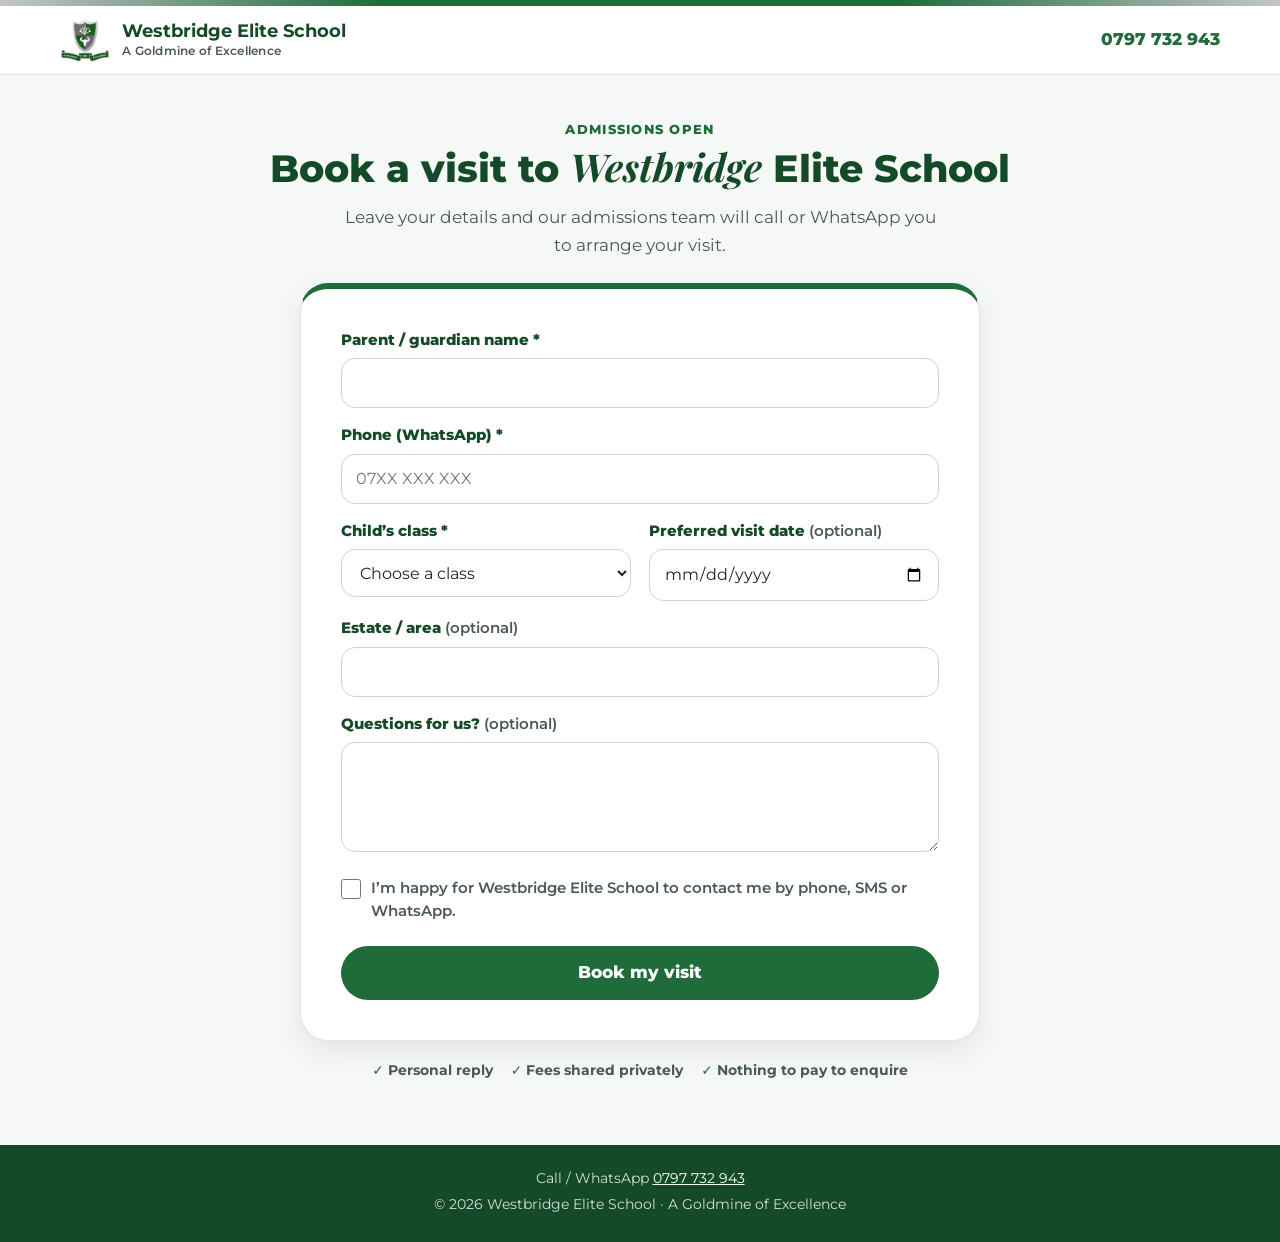
<file: index.html>
<!doctype html>
<html lang="en">
<head>
<meta charset="utf-8">
<meta name="viewport" content="width=device-width, initial-scale=1">
<title>Westbridge Elite School · Book a School Visit</title>
<meta name="description" content="Westbridge Elite School, A Goldmine of Excellence. Book a school visit and get the fees for your child’s class.">
<meta property="og:title" content="Westbridge Elite School · Book a School Visit">
<meta property="og:description" content="Westbridge Elite School, A Goldmine of Excellence. Book a school visit and get the fees for your child’s class.">
<meta property="og:image" content="images/logo.png">
<meta name="theme-color" content="#1F6B3A">
<link rel="icon" href="images/logo.png">
<link rel="preconnect" href="https://fonts.googleapis.com">
<link rel="preconnect" href="https://fonts.gstatic.com" crossorigin>
<link href="https://fonts.googleapis.com/css2?family=Montserrat:wght@400;500;600;700;800&family=Playfair+Display:ital,wght@1,700&display=swap" rel="stylesheet">
<link rel="stylesheet" href="assets/landing.css">
<style>
  :root {
    --brand: #1F6B3A; --brand-ink: #154A28; --on-brand: #fff;
    --accent: #8FD19E; --accent-ink: #1F6B3A; --on-accent: #154A28;
    --soft: #F2F6F3; --hero-bg: #F5F8F6;
    --text: #1c2620; --muted: #4b5a50; --foot-bg: #154A28;
    --brandbar: linear-gradient(90deg, #C4C6C9, #1F6B3A 30% 70%, #C4C6C9);
    --font-head: "Montserrat", system-ui, sans-serif; --font-body: "Montserrat", system-ui, sans-serif;
  }
  .lp-hero h1 { font-weight: 800; }
  .lp-hero h1 em { font-family: "Playfair Display", Georgia, serif; font-weight: 700; }
</style>
<script>
  window.LANDING = {
    school: "Westbridge Elite School",
    phone: "0797 732 943",
    whatsapp: "254797732943",
    waIntro: "Hello Westbridge Elite School, I have just registered my interest on your website and would like to book a school visit.",
    formEndpoint: "",          // optional: also copy each enquiry to a Google Sheet / Privyr webhook (Netlify Forms already stores them)
    metaPixelId: "",           // paste the school's Meta Pixel ID here (same ID on index.html and thank-you.html)
    thankYouUrl: "thank-you.html",
    campaign: "WBE_LEAD_LP_Admissions_PROS_OCT26"
  };
</script>
</head>
<body class="lp">
<div class="brandbar" aria-hidden="true"></div>
<header class="topbar">
  <div class="wrap">
    <a class="brandmark" href="#top" aria-label="Westbridge Elite School home">
      <img src="images/logo.png" alt="Westbridge Elite School, A Goldmine of Excellence" width="59" height="52">
      <span class="name">Westbridge Elite School<small>A Goldmine of Excellence</small></span>
    </a>
    <div class="top-actions"><a class="top-phone" data-contact="tel"></a></div>
  </div>
</header>

<main id="top">
  <section class="lp-hero">
    <div class="wrap">
      <span class="eyebrow">Admissions open</span>
      <h1>Book a visit to <em>Westbridge</em> Elite School</h1>
      <p>Leave your details and our admissions team will call or WhatsApp you to arrange your visit.</p>
    </div>
  </section>

  <section class="lp-form" id="register">
    <div class="wrap">
      <div class="form-card">
        <form name="westbridge-admissions" method="POST" action="/thank-you.html" data-netlify="true" netlify-honeypot="website" data-register novalidate>
          <input type="hidden" name="form-name" value="westbridge-admissions">
          <input type="hidden" name="campaign">
          <input type="hidden" name="page_url">
          <input type="hidden" name="utm_source">
          <input type="hidden" name="utm_medium">
          <input type="hidden" name="utm_campaign">
          <input type="hidden" name="utm_content">
          <input type="hidden" name="utm_term">
          <input type="hidden" name="fbclid">
          <div class="fgrid">
            <div class="field full">
              <label for="parent_name">Parent / guardian name *</label>
              <input id="parent_name" name="parent_name" type="text" autocomplete="name" required data-summary="Parent">
              <div class="err">Please tell us your name.</div>
            </div>
            <div class="field full">
              <label for="phone">Phone (WhatsApp) *</label>
              <input id="phone" name="phone" type="tel" inputmode="tel" autocomplete="tel" placeholder="07XX XXX XXX" required data-summary="Phone">
              <div class="err">Please enter a valid phone number.</div>
            </div>
            <div class="field">
              <label for="grade">Child’s class *</label>
              <select id="grade" name="grade" required data-summary="Class"><option value="">Choose a class</option><optgroup label="Early Years"><option>Playgroup</option><option>PP1</option><option>PP2</option></optgroup><optgroup label="Primary"><option>Grade 1</option><option>Grade 2</option><option>Grade 3</option><option>Grade 4</option><option>Grade 5</option><option>Grade 6</option></optgroup><optgroup label="Junior School"><option>Grade 7</option><option>Grade 8</option><option>Grade 9</option></optgroup><option>Not sure yet, please advise</option></select>
              <div class="err">Please choose a class.</div>
            </div>
            <div class="field">
              <label for="visit_date">Preferred visit date <span class="opt">(optional)</span></label>
              <input id="visit_date" name="visit_date" type="date" data-summary="Visit date">
            </div>

            <div class="field full">
              <label for="area">Estate / area <span class="opt">(optional)</span></label>
              <input id="area" name="area" type="text" data-summary="Area">
            </div>
            <div class="field full">
              <label for="notes">Questions for us? <span class="opt">(optional)</span></label>
              <textarea id="notes" name="notes" rows="2"></textarea>
            </div>
            <div class="hp" aria-hidden="true"><label>Leave empty<input type="text" name="website" tabindex="-1" autocomplete="off"></label></div>
            <div class="field full">
              <label class="consent"><input type="checkbox" name="consent" value="yes" required> <span>I’m happy for Westbridge Elite School to contact me by phone, SMS or WhatsApp.</span></label>
              <div class="err">Please tick this so we can get back to you.</div>
            </div>
            <div class="full">
              <button class="btn btn-primary" type="submit">Book my visit</button>
            </div>
          </div>
        </form>
      </div>
      <ul class="lp-trust"><li>Personal reply</li><li>Fees shared privately</li><li>Nothing to pay to enquire</li></ul>
    </div>
  </section>
</main>

<footer class="foot-mini">
  <p>Call / WhatsApp <a data-contact="tel"></a></p>
  <p>© <span data-year></span> Westbridge Elite School &middot; A Goldmine of Excellence</p>
</footer>

<script src="assets/landing.js"></script>
</body>
</html>
</file>
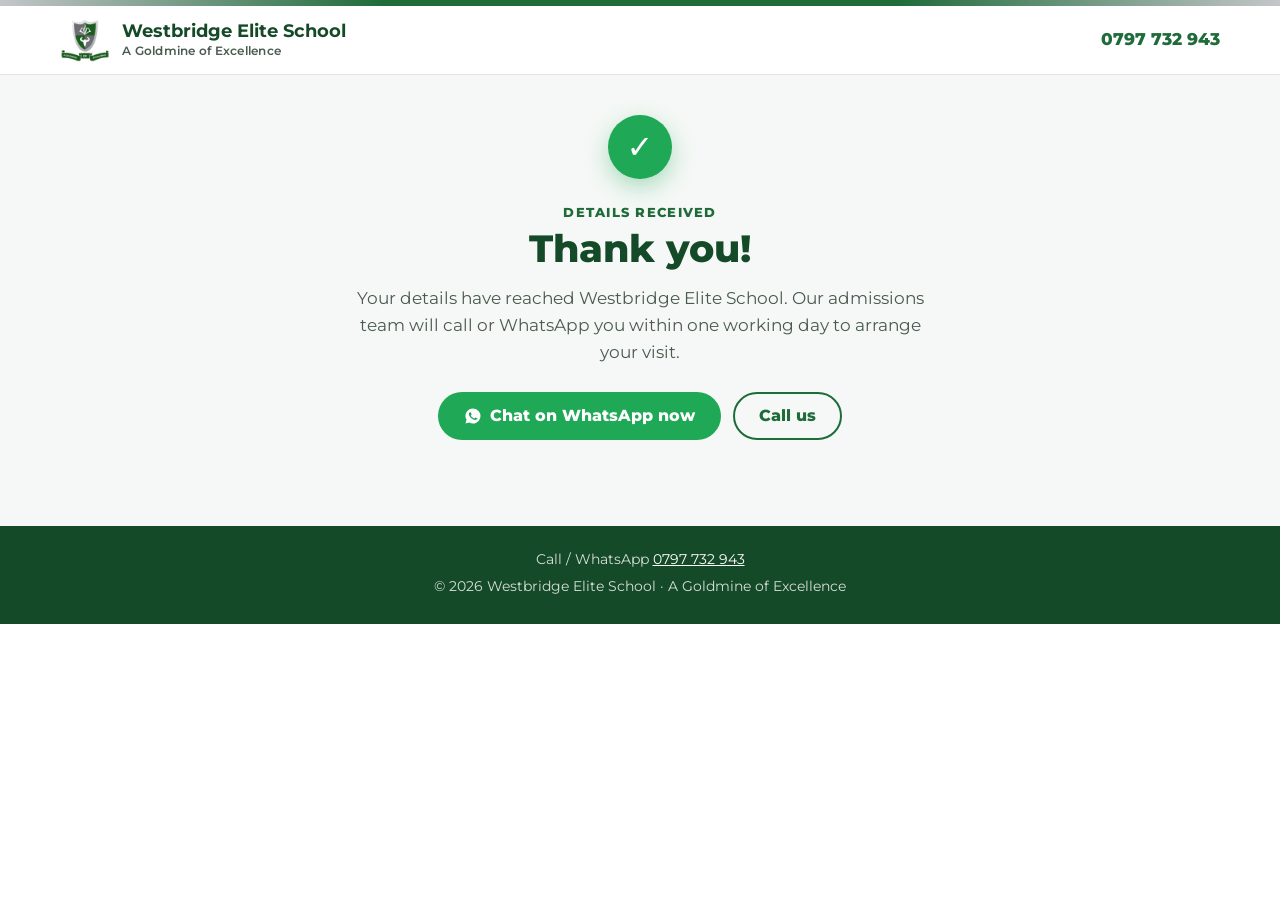
<file: thank-you.html>
<!doctype html>
<html lang="en">
<head>
<meta charset="utf-8">
<meta name="viewport" content="width=device-width, initial-scale=1">
<title>Thank You · Westbridge Elite School</title>
<meta name="robots" content="noindex">
<meta name="theme-color" content="#1F6B3A">
<link rel="icon" href="images/logo.png">
<link rel="preconnect" href="https://fonts.googleapis.com">
<link rel="preconnect" href="https://fonts.gstatic.com" crossorigin>
<link href="https://fonts.googleapis.com/css2?family=Montserrat:wght@400;500;600;700;800&family=Playfair+Display:ital,wght@1,700&display=swap" rel="stylesheet">
<link rel="stylesheet" href="assets/landing.css">
<style>
  :root {
    --brand: #1F6B3A; --brand-ink: #154A28; --on-brand: #fff;
    --accent: #8FD19E; --accent-ink: #1F6B3A; --on-accent: #154A28;
    --soft: #F2F6F3; --hero-bg: #F5F8F6;
    --text: #1c2620; --muted: #4b5a50; --foot-bg: #154A28;
    --brandbar: linear-gradient(90deg, #C4C6C9, #1F6B3A 30% 70%, #C4C6C9);
    --font-head: "Montserrat", system-ui, sans-serif; --font-body: "Montserrat", system-ui, sans-serif;
  }
  .lp-hero h1 { font-weight: 800; }
  .lp-hero h1 em { font-family: "Playfair Display", Georgia, serif; font-weight: 700; }
</style>
<script>
  window.LANDING = {
    school: "Westbridge Elite School",
    phone: "0797 732 943",
    whatsapp: "254797732943",
    waIntro: "Hello Westbridge Elite School, I have just registered my interest on your website and would like to book a school visit.",
    formEndpoint: "",          // optional: also copy each enquiry to a Google Sheet / Privyr webhook (Netlify Forms already stores them)
    metaPixelId: "",           // paste the school's Meta Pixel ID here (same ID on index.html and thank-you.html)
    thankYouUrl: "thank-you.html",
    campaign: "WBE_LEAD_LP_Admissions_PROS_OCT26"
  };
</script>
</head>
<body class="lp" data-page="thanks">
<div class="brandbar" aria-hidden="true"></div>
<header class="topbar">
  <div class="wrap">
    <a class="brandmark" href="index.html" aria-label="Westbridge Elite School home">
      <img src="images/logo.png" alt="Westbridge Elite School, A Goldmine of Excellence" width="59" height="52">
      <span class="name">Westbridge Elite School<small>A Goldmine of Excellence</small></span>
    </a>
    <div class="top-actions"><a class="top-phone" data-contact="tel"></a></div>
  </div>
</header>

<main>
  <section class="lp-hero thanks-hero" style="padding-bottom:clamp(40px,6vw,64px)">
    <div class="wrap">
      <div class="tick-badge" aria-hidden="true" style="margin-inline:auto">✓</div>
      <span class="eyebrow">Details received</span>
      <h1>Thank you<span data-thanks-name></span>!</h1>
      <p>Your details have reached Westbridge Elite School. Our admissions team will call or WhatsApp you within one working day to arrange your visit.</p>
      <div class="hero-ctas" style="justify-content:center">
        <a class="btn btn-wa" data-wa-continue href="#" target="_blank" rel="noopener">Chat on WhatsApp now</a>
        <a class="btn btn-ghost" data-contact="tel">Call us</a>
      </div>
    </div>
  </section>
</main>

<footer class="foot-mini">
  <p>Call / WhatsApp <a data-contact="tel"></a></p>
  <p>© <span data-year></span> Westbridge Elite School &middot; A Goldmine of Excellence</p>
</footer>

<script src="assets/landing.js"></script>
</body>
</html>
</file>
<file: assets/landing.css>
/* =========================================================
   SCHOOL ADMISSIONS LANDING — SHARED STYLES
   Each page sets its own palette tokens in a <style> block;
   the values below are only fallbacks.
   ========================================================= */
:root {
  --brand: #1f4e79; --brand-ink: #12304b; --on-brand: #fff;
  --accent: #f2b33d; --accent-ink: #8a5a00; --on-accent: #12304b;
  --soft: #f1f5f9; --hero-bg: var(--soft);
  --text: #1f2933; --muted: #52606d; --foot-bg: #12304b;
  --wa: #1fa855; --wa-ink: #fff;
  --line: #e6e1ec; --danger: #c0392b;
  --radius: 22px; --shadow: 0 10px 30px rgba(20, 10, 40, .08);
  --font-head: Georgia, serif; --font-body: system-ui, sans-serif;
}

*, *::before, *::after { box-sizing: border-box; }
html { scroll-behavior: smooth; -webkit-text-size-adjust: 100%; }
body {
  margin: 0; background: #fff; color: var(--text);
  font: 400 1.0625rem/1.6 var(--font-body);
}
img { max-width: 100%; display: block; }
a { color: var(--brand); }
h1, h2, h3 { font-family: var(--font-head); color: var(--brand-ink); line-height: 1.15; margin: 0 0 .5em; }
h1 { font-size: clamp(2rem, 5vw, 3.2rem); }
h2 { font-size: clamp(1.6rem, 3.6vw, 2.35rem); }
h3 { font-size: 1.2rem; }
p { margin: 0 0 1em; }
[hidden] { display: none !important; }
:focus-visible { outline: 3px solid var(--accent); outline-offset: 2px; }

.wrap { width: min(1160px, 100% - 32px); margin-inline: auto; }
section { padding: clamp(56px, 8vw, 96px) 0; }
.center { text-align: center; }
.center .lead { margin-inline: auto; }
.eyebrow {
  display: inline-block; margin-bottom: .8rem;
  font: 800 .8rem/1.2 var(--font-body); letter-spacing: .1em; text-transform: uppercase;
  color: var(--accent-ink);
}
.lead { font-size: 1.15rem; color: var(--muted); max-width: 62ch; }
.small { font-size: .88rem; }

/* ---------- Buttons ---------- */
.btn {
  display: inline-flex; align-items: center; justify-content: center; gap: .5em;
  min-height: 48px; padding: .75em 1.5em; border: 2px solid transparent; border-radius: 999px;
  font: 800 1rem/1.2 var(--font-body); text-decoration: none; cursor: pointer;
  transition: transform .15s ease, box-shadow .15s ease, background-color .15s ease;
}
.btn:hover { transform: translateY(-1px); box-shadow: 0 6px 18px rgba(0,0,0,.12); }
.btn:disabled { opacity: .65; cursor: progress; transform: none; box-shadow: none; }
.btn-primary { background: var(--brand); color: var(--on-brand); }
.btn-primary:hover { background: var(--brand-ink); }
.btn-accent { background: var(--accent); color: var(--on-accent); }
.btn-ghost { background: transparent; color: var(--brand); border-color: currentColor; }
.btn-wa { background: var(--wa); color: var(--wa-ink); }
.btn-wa::before {
  content: ""; width: 1.15em; height: 1.15em; flex: none;
  background: currentColor;
  -webkit-mask: url("data:image/svg+xml,%3Csvg xmlns='http://www.w3.org/2000/svg' viewBox='0 0 24 24'%3E%3Cpath d='M12 2a10 10 0 0 0-8.6 15.1L2 22l5-1.3A10 10 0 1 0 12 2zm5.3 14.1c-.2.6-1.3 1.2-1.8 1.2-.5.1-1 .1-3.3-.8-2.8-1.1-4.5-3.9-4.7-4.1-.1-.2-1.1-1.5-1.1-2.8s.7-2 1-2.3c.2-.3.5-.3.7-.3h.5c.2 0 .4 0 .6.5l.9 2.1c.1.2.1.4 0 .5l-.4.6-.4.4c-.1.1-.3.3-.1.6.2.3.8 1.3 1.7 2.1 1.2 1 2.1 1.4 2.4 1.5.3.1.5.1.6-.1l.9-1c.2-.3.4-.2.6-.1l2 1c.3.1.5.2.5.3.1.2.1.7-.1 1.3z'/%3E%3C/svg%3E") center / contain no-repeat;
          mask: url("data:image/svg+xml,%3Csvg xmlns='http://www.w3.org/2000/svg' viewBox='0 0 24 24'%3E%3Cpath d='M12 2a10 10 0 0 0-8.6 15.1L2 22l5-1.3A10 10 0 1 0 12 2zm5.3 14.1c-.2.6-1.3 1.2-1.8 1.2-.5.1-1 .1-3.3-.8-2.8-1.1-4.5-3.9-4.7-4.1-.1-.2-1.1-1.5-1.1-2.8s.7-2 1-2.3c.2-.3.5-.3.7-.3h.5c.2 0 .4 0 .6.5l.9 2.1c.1.2.1.4 0 .5l-.4.6-.4.4c-.1.1-.3.3-.1.6.2.3.8 1.3 1.7 2.1 1.2 1 2.1 1.4 2.4 1.5.3.1.5.1.6-.1l.9-1c.2-.3.4-.2.6-.1l2 1c.3.1.5.2.5.3.1.2.1.7-.1 1.3z'/%3E%3C/svg%3E") center / contain no-repeat;
}
.btn-small { min-height: 40px; padding: .5em 1.1em; font-size: .92rem; }

/* ---------- Top bar ---------- */
.topbar {
  position: sticky; top: 0; z-index: 50;
  background: rgba(255,255,255,.94); backdrop-filter: saturate(1.4) blur(8px);
  border-bottom: 1px solid var(--line);
}
.topbar .wrap { display: flex; align-items: center; justify-content: space-between; gap: 16px; min-height: 68px; }
.brandmark { display: flex; align-items: center; gap: 12px; text-decoration: none; color: var(--brand-ink); }
.brandmark img { height: 44px; width: auto; }
.brandmark .name { font: 700 1.15rem/1.1 var(--font-head); }
.brandmark .name small { display: block; margin-top: 3px; font: 600 .78rem/1.2 var(--font-body); color: var(--muted); letter-spacing: .02em; }
.top-actions { display: flex; align-items: center; gap: 16px; }
.top-phone { font-weight: 800; text-decoration: none; white-space: nowrap; }

/* ---------- Hero ---------- */
.hero { background: var(--hero-bg); padding-top: clamp(40px, 6vw, 80px); }
.hero-grid { display: grid; grid-template-columns: 1.1fr .9fr; gap: clamp(28px, 5vw, 64px); align-items: center; }
.hero-ctas { display: flex; flex-wrap: wrap; gap: 12px; margin: 1.6rem 0 1.4rem; }
.chips { list-style: none; padding: 0; margin: 0; display: flex; flex-wrap: wrap; gap: 8px; }
.chips li {
  background: #fff; border: 1px solid var(--line); border-radius: 999px;
  padding: .35em .95em; font-weight: 700; font-size: .9rem; color: var(--brand-ink);
}
.hero-media { position: relative; }
.hero-media .slot { aspect-ratio: 4 / 5; border-radius: 32px; box-shadow: var(--shadow); }
.hero-badge {
  position: absolute; left: -18px; bottom: 24px; max-width: 270px;
  background: #fff; border-radius: 18px; padding: 14px 18px; box-shadow: var(--shadow);
  font-size: .9rem; color: var(--muted); border-left: 5px solid var(--accent);
}
.hero-badge strong { display: block; color: var(--brand-ink); font-family: var(--font-head); font-size: 1.05rem; margin-bottom: 2px; }

/* ---------- Photo slots ---------- */
.slot {
  position: relative; margin: 0; overflow: hidden; border-radius: var(--radius);
  aspect-ratio: 4 / 3; background:
    repeating-linear-gradient(135deg, transparent 0 14px, rgba(255,255,255,.35) 14px 28px),
    var(--soft);
  border: 1px dashed color-mix(in srgb, var(--brand) 30%, transparent);
}
.slot::before {
  content: attr(data-label); position: absolute; inset: 0; display: grid; place-items: center;
  padding: 16px; text-align: center; font-size: .85rem; font-weight: 700; color: var(--brand);
  opacity: .75;
}
.slot img { position: absolute; inset: 0; width: 100%; height: 100%; object-fit: cover; }
.slot.has-img { border: 0; background: var(--soft); }
.slot.has-img::before { content: none; }
.slot-wide { aspect-ratio: 16 / 9; margin-top: 1.6rem; }

/* ---------- Register ---------- */
.register { background: #fff; }
.register-grid { display: grid; grid-template-columns: .9fr 1.1fr; gap: clamp(28px, 5vw, 64px); align-items: start; }
.assure { list-style: none; padding: 0; margin: 1.4rem 0 0; display: grid; gap: 14px; }
.assure li { display: flex; gap: 14px; align-items: flex-start; color: var(--muted); }
.assure .ic {
  flex: none; width: 44px; height: 44px; display: grid; place-items: center;
  background: var(--soft); border-radius: 14px; font-size: 1.25rem;
}
.assure b { display: block; color: var(--brand-ink); }

.form-card {
  background: #fff; border: 1.5px solid var(--line); border-radius: 28px;
  padding: clamp(22px, 4vw, 40px); box-shadow: var(--shadow);
  border-top: 6px solid var(--brand);
}
.form-card h3 { font-size: 1.5rem; margin-bottom: .25em; }
.form-card .sub { color: var(--muted); font-size: .95rem; margin-bottom: 1.4rem; }
.fgrid { display: grid; grid-template-columns: 1fr 1fr; gap: 16px 18px; }
.fgrid .full { grid-column: 1 / -1; }
.field { margin: 0; padding: 0; border: 0; min-width: 0; }
.field label, .field legend { display: block; font-weight: 800; font-size: .92rem; color: var(--brand-ink); margin-bottom: 6px; padding: 0; }
.opt { font-weight: 600; color: var(--muted); }
.field input:not([type=radio]):not([type=checkbox]), .field select, .field textarea {
  width: 100%; min-height: 48px; padding: .7em .9em;
  font: inherit; font-size: 1rem; color: var(--text);
  background: #fff; border: 1.5px solid #d6cfe0; border-radius: 14px;
  transition: border-color .15s ease, box-shadow .15s ease;
}
.field textarea { min-height: 110px; resize: vertical; }
.field input:focus, .field select:focus, .field textarea:focus {
  outline: none; border-color: var(--brand);
  box-shadow: 0 0 0 4px color-mix(in srgb, var(--brand) 18%, transparent);
}
.err { display: none; margin-top: 6px; color: var(--danger); font-size: .85rem; font-weight: 700; }
.field.invalid .err { display: block; }
.field.invalid input:not([type=radio]):not([type=checkbox]), .field.invalid select { border-color: var(--danger); }
.choice-row { display: grid; grid-template-columns: repeat(3, 1fr); gap: 10px; }
.choice { position: relative; margin: 0 !important; cursor: pointer; }
.choice input { position: absolute; opacity: 0; inset: 0; cursor: pointer; }
.choice span {
  display: block; height: 100%; padding: 12px 14px; border: 1.5px solid #d6cfe0; border-radius: 14px;
  font-weight: 800; color: var(--brand-ink); transition: border-color .15s, background-color .15s;
}
.choice small { display: block; font-weight: 600; font-size: .8rem; color: var(--muted); }
.choice input:checked + span { border-color: var(--brand); background: var(--soft); box-shadow: inset 0 0 0 1px var(--brand); }
.choice input:focus-visible + span { outline: 3px solid var(--accent); outline-offset: 2px; }
.field.invalid .choice span { border-color: var(--danger); }
.consent { display: flex !important; gap: 10px; align-items: flex-start; font-weight: 600 !important; color: var(--muted) !important; cursor: pointer; }
.consent input { width: 20px; height: 20px; margin: 2px 0 0; flex: none; accent-color: var(--brand); }
.hp { position: absolute !important; left: -10000px; width: 1px; height: 1px; overflow: hidden; }
.form-card button[type=submit] { width: 100%; min-height: 54px; font-size: 1.08rem; }
.form-note { margin: .8rem 0 0; text-align: center; font-size: .88rem; color: var(--muted); }
.form-error {
  margin: 0 0 1rem; padding: 12px 14px; border-radius: 12px;
  background: #fdecea; color: #8e2a1f; font-weight: 700; font-size: .92rem;
}
.thanks { display: none; text-align: center; padding: 12px 0; }
.form-card.sent form { display: none; }
.form-card.sent .thanks { display: block; }
.thanks .big { font-size: 3rem; line-height: 1; margin-bottom: .6rem; }
.thanks p { color: var(--muted); }

/* ---------- Worries ---------- */
.hear { background: var(--soft); }
.hear-grid { display: grid; grid-template-columns: repeat(3, 1fr); gap: 20px; margin-top: 2.2rem; }
.worry { background: #fff; border-radius: var(--radius); padding: 28px; box-shadow: var(--shadow); }
.worry .q { font: 700 1.15rem/1.3 var(--font-head); color: var(--brand-ink); margin-bottom: .7rem; }
.worry .q::before { content: "“"; display: block; font-size: 2.4rem; line-height: .7; color: var(--accent); }
.worry p { margin: 0; color: var(--muted); }

/* ---------- Feature cards ---------- */
.features { background: var(--soft); }
.feature-grid { display: grid; grid-template-columns: repeat(var(--cols, 3), 1fr); gap: 20px; margin-top: 2.2rem; }
.feature { background: #fff; border-radius: var(--radius); overflow: hidden; box-shadow: var(--shadow); display: flex; flex-direction: column; }
.feature .slot { border-radius: 0; border: 0; }
.feature .body { padding: 20px 22px 24px; }
.feature .body p { margin: 0; color: var(--muted); font-size: .96rem; }
.feature .tag {
  display: inline-block; margin-bottom: .6rem; padding: 3px 10px; border-radius: 999px;
  background: var(--soft); color: var(--brand); font-weight: 800; font-size: .74rem; letter-spacing: .08em; text-transform: uppercase;
}

/* ---------- Split + mosaic ---------- */
.split { display: grid; grid-template-columns: 1fr 1fr; gap: clamp(28px, 5vw, 64px); align-items: center; }
.ticks { list-style: none; padding: 0; margin: 1.4rem 0 0; display: grid; gap: 14px; }
.ticks li { position: relative; padding-left: 38px; color: var(--muted); }
.ticks li::before {
  content: "✓"; position: absolute; left: 0; top: 1px; width: 26px; height: 26px; display: grid; place-items: center;
  border-radius: 50%; background: var(--brand); color: var(--on-brand); font-weight: 800; font-size: .85rem;
}
.ticks strong { color: var(--brand-ink); }
.mosaic { display: grid; grid-template-columns: 1fr 1fr; grid-template-rows: 1fr 1fr; gap: 14px; }
.mosaic .slot { aspect-ratio: auto; min-height: 180px; }
.mosaic .slot:first-child { grid-row: 1 / 3; min-height: 380px; }

/* ---------- Steps ---------- */
.steps { display: grid; grid-template-columns: repeat(4, 1fr); gap: 20px; margin-top: 2.2rem; counter-reset: step; }
.steps.next-steps { grid-template-columns: repeat(3, 1fr); }
.step { position: relative; background: #fff; border: 1.5px solid var(--line); border-radius: var(--radius); padding: 26px 24px; }
.step .time {
  display: inline-block; margin-bottom: .7rem; padding: 3px 12px; border-radius: 999px;
  background: var(--accent); color: var(--on-accent); font-weight: 800; font-size: .8rem;
}
.step p { margin: 0; color: var(--muted); font-size: .96rem; }

/* ---------- FAQ ---------- */
.faq { max-width: 800px; margin: 2.2rem auto 0; display: grid; gap: 12px; }
.faq details { background: #fff; border: 1.5px solid var(--line); border-radius: 18px; padding: 0 22px; }
.faq details[open] { border-color: var(--brand); }
.faq summary {
  list-style: none; cursor: pointer; padding: 18px 32px 18px 0; position: relative;
  font-weight: 800; color: var(--brand-ink);
}
.faq summary::-webkit-details-marker { display: none; }
.faq summary::after { content: "+"; position: absolute; right: 0; top: 50%; transform: translateY(-50%); font-size: 1.5rem; color: var(--brand); }
.faq details[open] summary::after { content: "–"; }
.faq details p { color: var(--muted); padding-bottom: 18px; margin: 0; }

/* ---------- Band ---------- */
.band { background: var(--brand); color: var(--on-brand); }
.band .lead { color: color-mix(in srgb, var(--on-brand) 85%, transparent); }
.promise { font: 700 clamp(1.4rem, 3.4vw, 2.1rem)/1.3 var(--font-head); max-width: 30ch; margin: 0 auto 1.6rem; }

/* ---------- Thank-you page ---------- */
.thanks-hero .tick-badge {
  width: 64px; height: 64px; display: grid; place-items: center; margin-bottom: 1.2rem;
  border-radius: 50%; background: var(--wa); color: #fff; font-size: 2rem; font-weight: 800;
  box-shadow: 0 8px 22px rgba(31,168,85,.35);
}

/* ---------- Footer ---------- */
.foot { background: var(--foot-bg); color: rgba(255,255,255,.78); padding: 56px 0 28px; }
.foot h3 { color: #fff; font-size: 1.1rem; }
.foot a { color: #fff; }
.foot ul { list-style: none; padding: 0; margin: 0; display: grid; gap: 6px; }
.foot-grid { display: grid; grid-template-columns: 1.4fr 1fr 1fr; gap: 32px; margin-bottom: 32px; }
.foot .small { border-top: 1px solid rgba(255,255,255,.14); padding-top: 20px; }

/* ---------- Sticky mobile CTA ---------- */
.sticky-cta { display: none; }

/* ---------- Responsive ---------- */
@media (max-width: 960px) {
  .feature-grid { grid-template-columns: repeat(2, 1fr); }
  .steps { grid-template-columns: repeat(2, 1fr); }
  .hear-grid { grid-template-columns: 1fr; }
}
@media (max-width: 820px) {
  .hero-grid, .register-grid, .split { grid-template-columns: 1fr; }
  .hero-media .slot { aspect-ratio: 4 / 3; }
  .hero-badge { left: 12px; bottom: -18px; }
  .hero-media { margin-bottom: 18px; }
  .foot-grid { grid-template-columns: 1fr; }
  /* Paid traffic lands on phones: put the form above the reassurance copy. */
  .form-first .register-grid .form-card { order: -1; }
  .form-first .register-aside .slot-wide { display: none; }
}
@media (max-width: 720px) {
  body:not([data-page=thanks]) { padding-bottom: 76px; }
  .top-phone { display: none; }
  .fgrid, .steps, .steps.next-steps, .feature-grid { grid-template-columns: 1fr; }
  .choice-row { grid-template-columns: 1fr; }
  .mosaic .slot:first-child { min-height: 280px; }
  .sticky-cta {
    position: fixed; left: 0; right: 0; bottom: 0; z-index: 60;
    display: grid; grid-template-columns: 1fr 1fr; gap: 10px;
    padding: 10px 16px calc(10px + env(safe-area-inset-bottom));
    background: rgba(255,255,255,.96); border-top: 1px solid var(--line);
    box-shadow: 0 -6px 20px rgba(0,0,0,.08);
    transition: transform .2s ease;
  }
  .sticky-cta.away { transform: translateY(110%); }
}
@media (prefers-reduced-motion: reduce) {
  html { scroll-behavior: auto; }
  .btn, .sticky-cta { transition: none; }
}

.sticky-cta:has(> [hidden]) { grid-template-columns: 1fr; }

/* ---------- Form-first ad landing ---------- */
.brandbar { height: 6px; background: var(--brandbar, var(--brand)); }
.lp-hero { background: var(--hero-bg); padding: clamp(22px, 4vw, 40px) 0 6px; text-align: center; }
.lp-hero .eyebrow { margin-bottom: .4rem; }
.lp-hero h1 { font-size: clamp(1.55rem, 4.6vw, 2.4rem); margin: 0 0 .35em; }
.lp-hero p { margin: 0 auto; max-width: 54ch; color: var(--muted); }
.lp-form { background: var(--hero-bg); padding: 18px 0 clamp(40px, 6vw, 64px); }
.lp-form .form-card { max-width: 680px; margin: 0 auto; }
.lp-trust { list-style: none; padding: 0; margin: 18px auto 0; display: flex; flex-wrap: wrap; justify-content: center; gap: 6px 18px; font-size: .86rem; font-weight: 700; color: var(--muted); }
.lp-trust li::before { content: "✓ "; color: var(--brand); }
.foot-mini { background: var(--foot-bg); color: rgba(255,255,255,.82); text-align: center; padding: 22px 16px; font-size: .88rem; }
.foot-mini p { margin: 0 0 .3em; }
.foot-mini a { color: #fff; }
.label-like { display: block; font-weight: 800; font-size: .92rem; color: var(--brand-ink); margin-bottom: 6px; }
.fixed-date { margin: 0; min-height: 48px; display: flex; align-items: center; padding: 0 .9em; border-radius: 14px; background: var(--soft); font-weight: 800; color: var(--brand); }
body.lp { padding-bottom: 0; }
</file>
